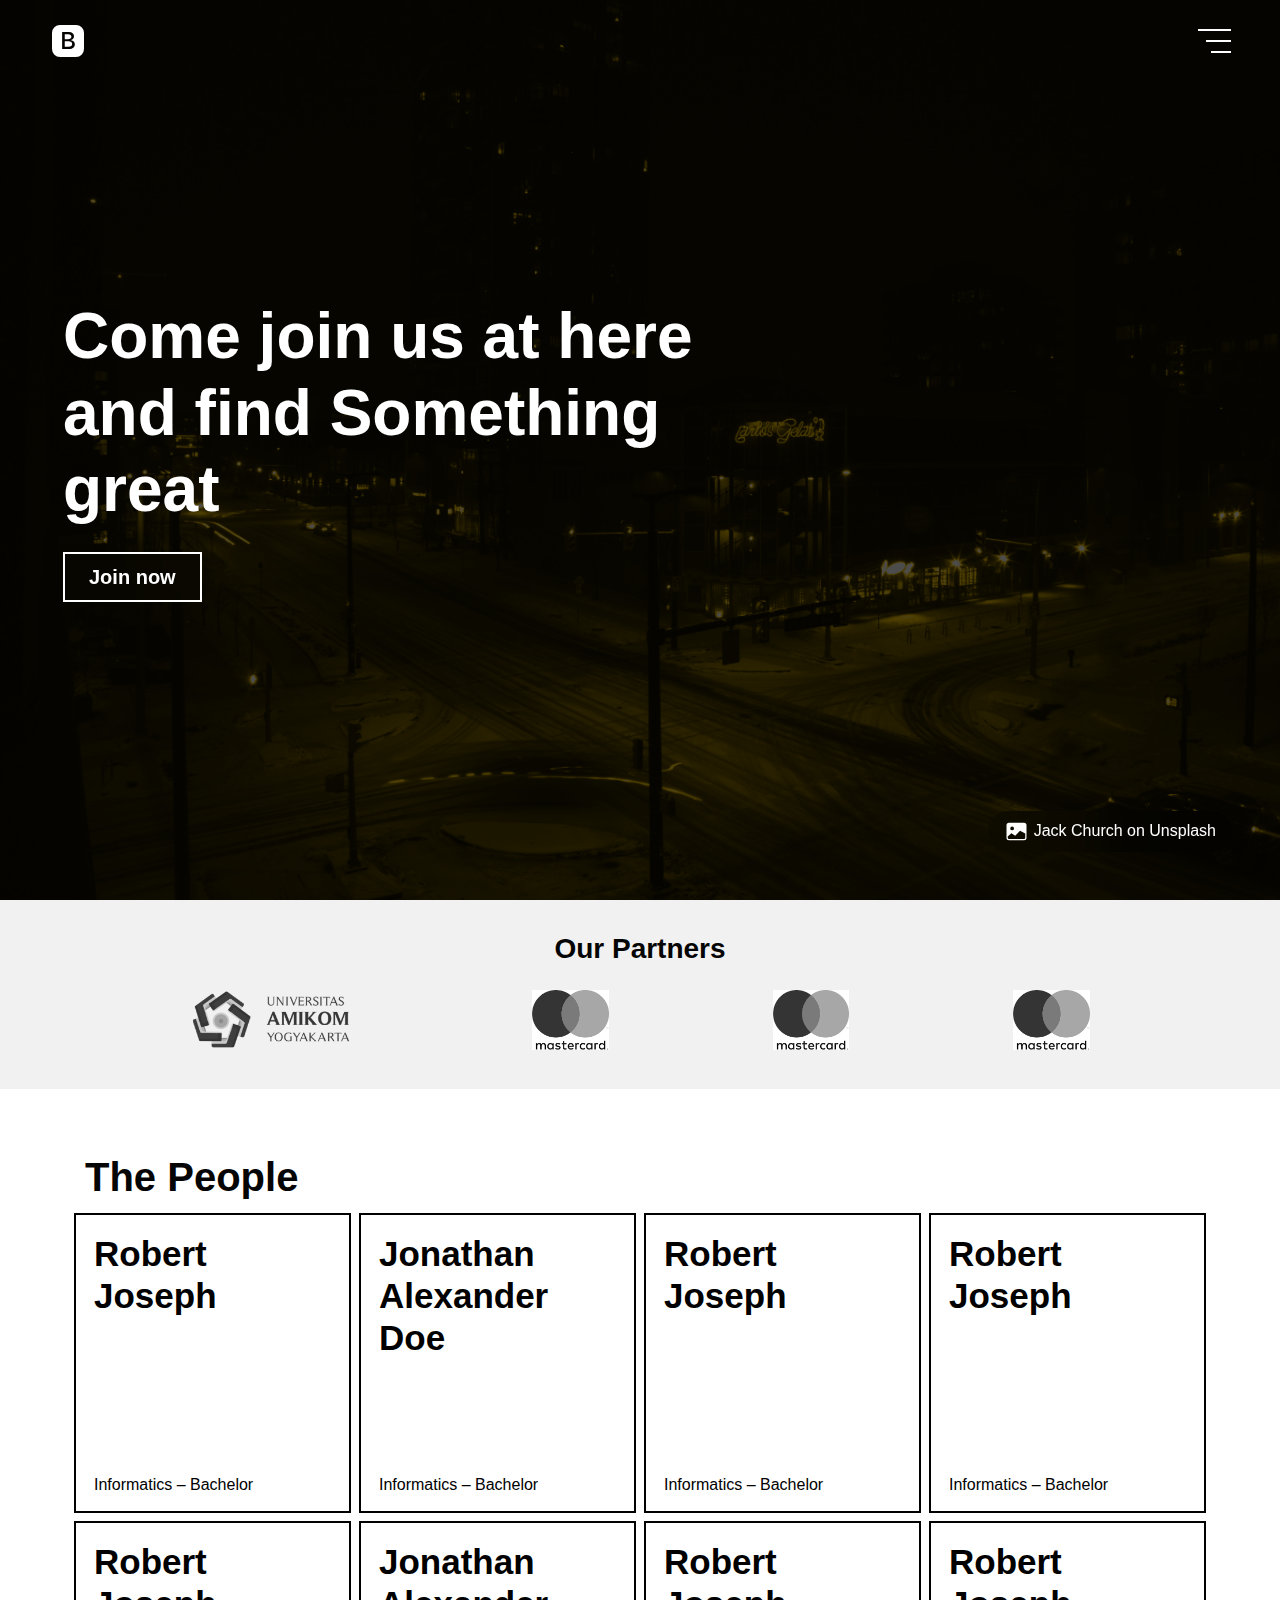
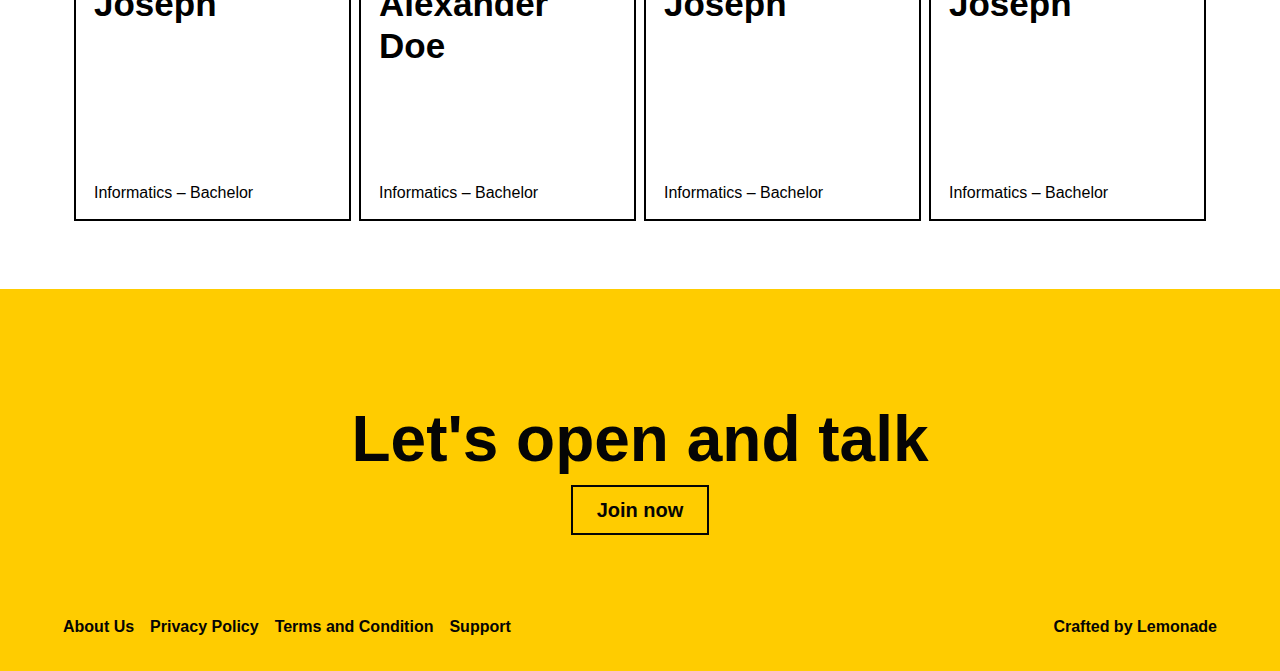
<file: index.html>
<!DOCTYPE html>
<html lang="en">
<head>
    <meta charset="UTF-8">
    <meta name="viewport" content="width=device-width, initial-scale=1.0">
    <title>Document</title>
    <link rel="stylesheet" href="https://cdnjs.cloudflare.com/ajax/libs/twitter-bootstrap/4.4.1/css/bootstrap.min.css">
    <link rel="stylesheet" href="style.css">
</head>
<body>
    <div class="ynr___">
        <nav class="navbar ___header trans">
            <a class="navbar-brand" href="#">
                <svg class="bi bi-bootstrap-fill" width="40px" height="40px" viewBox="0 0 20 20" fill="currentColor" xmlns="http://www.w3.org/2000/svg">
                    <path fill-rule="evenodd" d="M6.002 2a4 4 0 00-4 4v8a4 4 0 004 4h8a4 4 0 004-4V6a4 4 0 00-4-4h-8zm1.06 12h3.475c1.804 0 2.888-.908 2.888-2.396 0-1.102-.761-1.916-1.904-2.034v-.1c.832-.14 1.482-.93 1.482-1.816 0-1.3-.955-2.11-2.543-2.11H7.063V14zm1.313-4.875V6.658h1.78c.974 0 1.542.457 1.542 1.237 0 .802-.604 1.23-1.764 1.23H8.375zm0 3.762h1.898c1.184 0 1.81-.48 1.81-1.377 0-.885-.65-1.348-1.886-1.348H8.375v2.725z" clip-rule="evenodd"></path>
                </svg>
            </a>
            <div class="collapse navbar-collapse" id="navbarSupportedContent">
              <ul class="navbar-nav ml-auto">
                <li class="nav-item active">
                    <a class="nav-link" href="#">Home
                    </a>
                </li>
                <li class="nav-item">
                    <a class="nav-link" href="#">People
                    </a>
                </li>
                <li class="nav-item">
                    <a class="nav-link" href="#">Notes
                    </a>
                </li>
                <li class="nav-item dropdown">
                    <a class="nav-link dropdown-toggle" href="#" id="navbarDropdown" role="button" data-toggle="dropdown" aria-haspopup="true" aria-expanded="false">
                        Dropdown
                    </a>
                    <div class="dropdown-menu" aria-labelledby="navbarDropdown">
                        <a class="dropdown-item" href="#">Action</a>
                        <a class="dropdown-item" href="#">Another action</a>
                        <a class="dropdown-item" href="#">Something else here</a>
                    </div>
                </li>
                <li class="nav-item">
                  <a class="nav-link disabled" href="#" tabindex="-1" aria-disabled="true">Disabled</a>
                </li>
              </ul>
            </div>
            <button class="navbar-toggler" type="button" data-toggle="collapse" data-target="#navbarSupportedContent" aria-controls="navbarSupportedContent" aria-expanded="false" aria-label="Toggle navigation">
                <span></span>
                <span></span>
                <span></span>
            </button>
        </nav>
        <main class="content">
            <section class="section ___front-banner" style="--bg:url('images/bg.jpg');">
                <div class="___front-body">
                    <div class="container">
                        <h1>Come join us at here and find Something great</h1>
                        <div class="___action mt-1 mt-lg-4">
                            <button class="btn btn-outline-light ___blur btn-lg">Join now</button>
                        </div>
                    </div>
                </div>
                <div class="d-none d-lg-inline ___copyright">
                    <svg width="25px" height="25px" viewBox="0 0 20 20" fill="currentColor" xmlns="http://www.w3.org/2000/svg"><path fill-rule="evenodd" d="M2.002 5a2 2 0 012-2h12a2 2 0 012 2v10a2 2 0 01-2 2h-12a2 2 0 01-2-2V5zm1 9l2.646-2.354a.5.5 0 01.63-.062l2.66 1.773 3.71-3.71a.5.5 0 01.577-.094l3.777 1.947V15a1 1 0 01-1 1h-12a1 1 0 01-1-1v-1zm5-6.5a1.5 1.5 0 11-3 0 1.5 1.5 0 013 0z" clip-rule="evenodd"></path></svg>
                    Jack Church on Unsplash
                </div>
            </section>
            <section class="section ___partners">
                <div class="container">
                    <h3 class="text-center">Our Partners</h3>
                    <div class="___partners-card">
                        <img src="images/partners/amikom.png" alt="" class="___images">
                        <img src="images/partners/mc.png" alt="" class="___images">
                        <img src="images/partners/mc.png" alt="" class="___images">
                        <img src="images/partners/mc.png" alt="" class="___images">
                    </div>
                </div>
            </section>
            <section class="section is-medium px-3 px-lg-0 ___people">
                <div class="container">
                    <div class="page-title"><h1>The People</h1></div>
                    <div class="row">
                        <div class="col-6 col-lg-3 p-0 p-lg-1">
                            <a href="#" class="card" style="--bg:url('images/people.jpg')">
                                <div class="card-body">
                                    <h1 class="card-title">Robert Joseph</h1>
                                    <div class="card-text">Informatics – Bachelor</div>
                                </div>
                            </a>
                        </div>
                        <div class="col-6 col-lg-3 p-0 p-lg-1">
                            <a href="#" class="card" style="--bg:url('images/people.jpg')">
                                <div class="card-body">
                                    <h1 class="card-title">Jonathan Alexander Doe</h1>
                                    <div class="card-text">Informatics – Bachelor</div>
                                </div>
                            </a>
                        </div>
                        <div class="col-6 col-lg-3 p-0 p-lg-1">
                            <a href="#" class="card" style="--bg:url('images/people.jpg')">
                                <div class="card-body">
                                    <h1 class="card-title">Robert Joseph</h1>
                                    <div class="card-text">Informatics – Bachelor</div>
                                </div>
                            </a>
                        </div>
                        <div class="col-6 col-lg-3 p-0 p-lg-1">
                            <a href="#" class="card" style="--bg:url('images/people.jpg')">
                                <div class="card-body">
                                    <h1 class="card-title">Robert Joseph</h1>
                                    <div class="card-text">Informatics – Bachelor</div>
                                </div>
                            </a>
                        </div>
                        <div class="col-6 col-lg-3 p-0 p-lg-1">
                            <a href="#" class="card" style="--bg:url('images/people.jpg')">
                                <div class="card-body">
                                    <h1 class="card-title">Robert Joseph</h1>
                                    <div class="card-text">Informatics – Bachelor</div>
                                </div>
                            </a>
                        </div>
                        <div class="col-6 col-lg-3 p-0 p-lg-1">
                            <a href="#" class="card" style="--bg:url('images/people.jpg')">
                                <div class="card-body">
                                    <h1 class="card-title">Jonathan Alexander Doe</h1>
                                    <div class="card-text">Informatics – Bachelor</div>
                                </div>
                            </a>
                        </div>
                        <div class="col-6 col-lg-3 p-0 p-lg-1">
                            <a href="#" class="card" style="--bg:url('images/people.jpg')">
                                <div class="card-body">
                                    <h1 class="card-title">Robert Joseph</h1>
                                    <div class="card-text">Informatics – Bachelor</div>
                                </div>
                            </a>
                        </div>
                        <div class="col-6 col-lg-3 p-0 p-lg-1">
                            <a href="#" class="card" style="--bg:url('images/people.jpg')">
                                <div class="card-body">
                                    <h1 class="card-title">Robert Joseph</h1>
                                    <div class="card-text">Informatics – Bachelor</div>
                                </div>
                            </a>
                        </div>
                    </div>
                </div>
            </section>
        </main>
    </div>
    <footer class="section ___footer">
        <div class="container">
            <div class="widget text-center">
                <div class="content">
                    <h2>Let's open and talk</h2>
                    <a href="#" class="btn btn-outline-dark btn-lg">Join now</a>    
                </div>
            </div>
            <div class="row">
                <div class="col-12 col-lg-6 text-lg-left">
                    <ul>
                        <li><a href="#">About Us</a></li>
                        <li><a href="#">Privacy Policy</a></li>
                        <li><a href="#">Terms and Condition</a></li>
                        <li><a href="#">Support</a></li>
                    </ul>
                </div>
                <div class="col-12 col-lg-6 text-lg-right">
                    Crafted by Lemonade
                </div>
            </div>
        </div>
    </footer>
    <script src="https://cdnjs.cloudflare.com/ajax/libs/jquery/3.4.1/jquery.min.js"></script>    
    <script src="https://cdnjs.cloudflare.com/ajax/libs/twitter-bootstrap/4.4.1/js/bootstrap.min.js"></script>
    <script>
        $('document').ready(function(){
            var padtop = $('.___header').height() + 32;
            $('.ynr___').css('--padtop',padtop+'px');
            reachFooter();
        });
        window.onscroll = function() {
            reachFooter();
        };
        function reachFooter() {
            var hei = $('.ynr___').height();
            var hex = $('.___header').height();
            if (document.body.scrollTop > hei || document.documentElement.scrollTop > hei) {
                $('.___header').removeClass('active');
            }
            else if(document.body.scrollTop > hex || document.documentElement.scrollTop > hex) {
                $('.___header').addClass('active');
            }
            else {
                $('.___header').removeClass('active');
            }
        }
    </script>
</body>
</html>
</file>
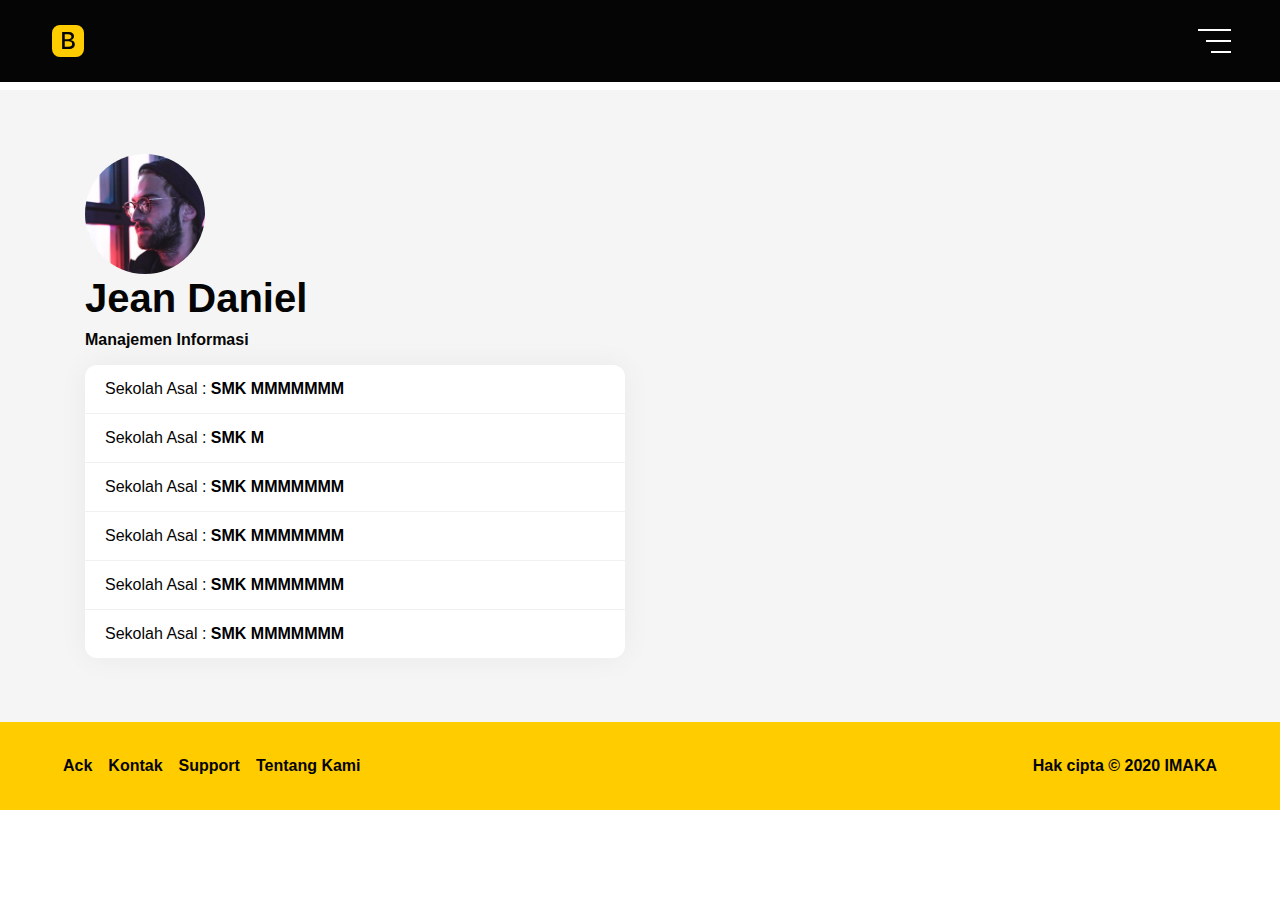
<file: anggota.html>
<!DOCTYPE html>
<html lang="en">
<head>
    <meta charset="UTF-8">
    <meta name="viewport" content="width=device-width, initial-scale=1.0">
    <title>Document</title>
    <link rel="stylesheet" href="https://cdnjs.cloudflare.com/ajax/libs/twitter-bootstrap/4.4.1/css/bootstrap.min.css">
    <link rel="stylesheet" href="style.css">
</head>
<body>
    <div class="ynr___">
        <nav class="navbar ___header">
            <a class="navbar-brand" href="#">
                <svg class="bi bi-bootstrap-fill" width="40px" height="40px" viewBox="0 0 20 20" fill="currentColor" xmlns="http://www.w3.org/2000/svg">
                    <path fill-rule="evenodd" d="M6.002 2a4 4 0 00-4 4v8a4 4 0 004 4h8a4 4 0 004-4V6a4 4 0 00-4-4h-8zm1.06 12h3.475c1.804 0 2.888-.908 2.888-2.396 0-1.102-.761-1.916-1.904-2.034v-.1c.832-.14 1.482-.93 1.482-1.816 0-1.3-.955-2.11-2.543-2.11H7.063V14zm1.313-4.875V6.658h1.78c.974 0 1.542.457 1.542 1.237 0 .802-.604 1.23-1.764 1.23H8.375zm0 3.762h1.898c1.184 0 1.81-.48 1.81-1.377 0-.885-.65-1.348-1.886-1.348H8.375v2.725z" clip-rule="evenodd"></path>
                </svg>
            </a>
            <div class="collapse navbar-collapse" id="navbarSupportedContent">
              <ul class="navbar-nav ml-auto">
                <li class="nav-item active">
                    <a class="nav-link" href="#">Home
                    </a>
                </li>
                <li class="nav-item">
                    <a class="nav-link" href="#">People
                    </a>
                </li>
                <li class="nav-item">
                    <a class="nav-link" href="#">Notes
                    </a>
                </li>
                <li class="nav-item dropdown">
                    <a class="nav-link dropdown-toggle" href="#" id="navbarDropdown" role="button" data-toggle="dropdown" aria-haspopup="true" aria-expanded="false">
                        Dropdown
                    </a>
                    <div class="dropdown-menu" aria-labelledby="navbarDropdown">
                        <a class="dropdown-item" href="#">Action</a>
                        <a class="dropdown-item" href="#">Another action</a>
                        <a class="dropdown-item" href="#">Something else here</a>
                    </div>
                </li>
                <li class="nav-item">
                  <a class="nav-link disabled" href="#" tabindex="-1" aria-disabled="true">Disabled</a>
                </li>
              </ul>
            </div>
            <button class="navbar-toggler" type="button" data-toggle="collapse" data-target="#navbarSupportedContent" aria-controls="navbarSupportedContent" aria-expanded="false" aria-label="Toggle navigation">
                <span></span>
                <span></span>
                <span></span>
            </button>
        </nav>
        <main class="content">
            <section class="section is-medium px-3 mt-sec px-lg-0 ___people bg-grey">
                <div class="container">
                    <img src="images/people.jpg" class="___rad" width="120px" height="120px" alt="People">
                    <div class="page-title">
                        <h1>Jean Daniel</h1>
                        <h6 class="mb-4 mb-lg-3">Manajemen Informasi</h6>
                    </div>
                    <div class="row">
                        <div class="col-12 col-lg-6">
                            <ul class="list-group ___custom ___rad-ul ___shadow bg-white">
                                <li class="list-group-item">Sekolah Asal : <a class="list-group-action" href="">SMK MMMMMMM</a></li>
                                <li class="list-group-item">Sekolah Asal : <a class="list-group-action" href="">SMK M</a></li>
                                <li class="list-group-item">Sekolah Asal : <a class="list-group-action" href="">SMK MMMMMMM</a></li>
                                <li class="list-group-item">Sekolah Asal : <a class="list-group-action" href="">SMK MMMMMMM</a></li>
                                <li class="list-group-item">Sekolah Asal : <a class="list-group-action" href="">SMK MMMMMMM</a></li>
                                <li class="list-group-item">Sekolah Asal : <a class="list-group-action" href="">SMK MMMMMMM</a></li>
                            </ul>        
                        </div>
                        <div class="col-12 col-lg-6"></div>
                    </div>
                </div>
            </section>
        </main>
    </div>
    <footer class="section ___footer">
        <div class="container">
            <div class="row">
                <div class="col-12 col-lg-6 text-lg-left">
                    <ul>
                        <li><a href="/ack">Ack</a></li>
                        <li><a href="/privacy">Kontak</a></li>
                        <li><a href="mailto:imaka@outook.com">Support</a></li>
                        <li><a href="/about">Tentang Kami</a></li>
                    </ul>
                </div>
                <div class="col-12 col-lg-6 text-lg-right">
                    Hak cipta &copy; 2020 IMAKA
                </div>
            </div>
        </div>
    </footer>
    <script src="https://cdnjs.cloudflare.com/ajax/libs/jquery/3.4.1/jquery.min.js"></script>    
    <script src="https://cdnjs.cloudflare.com/ajax/libs/twitter-bootstrap/4.4.1/js/bootstrap.min.js"></script>
    <script src="main.js"></script>
</body>
</html>
</file>
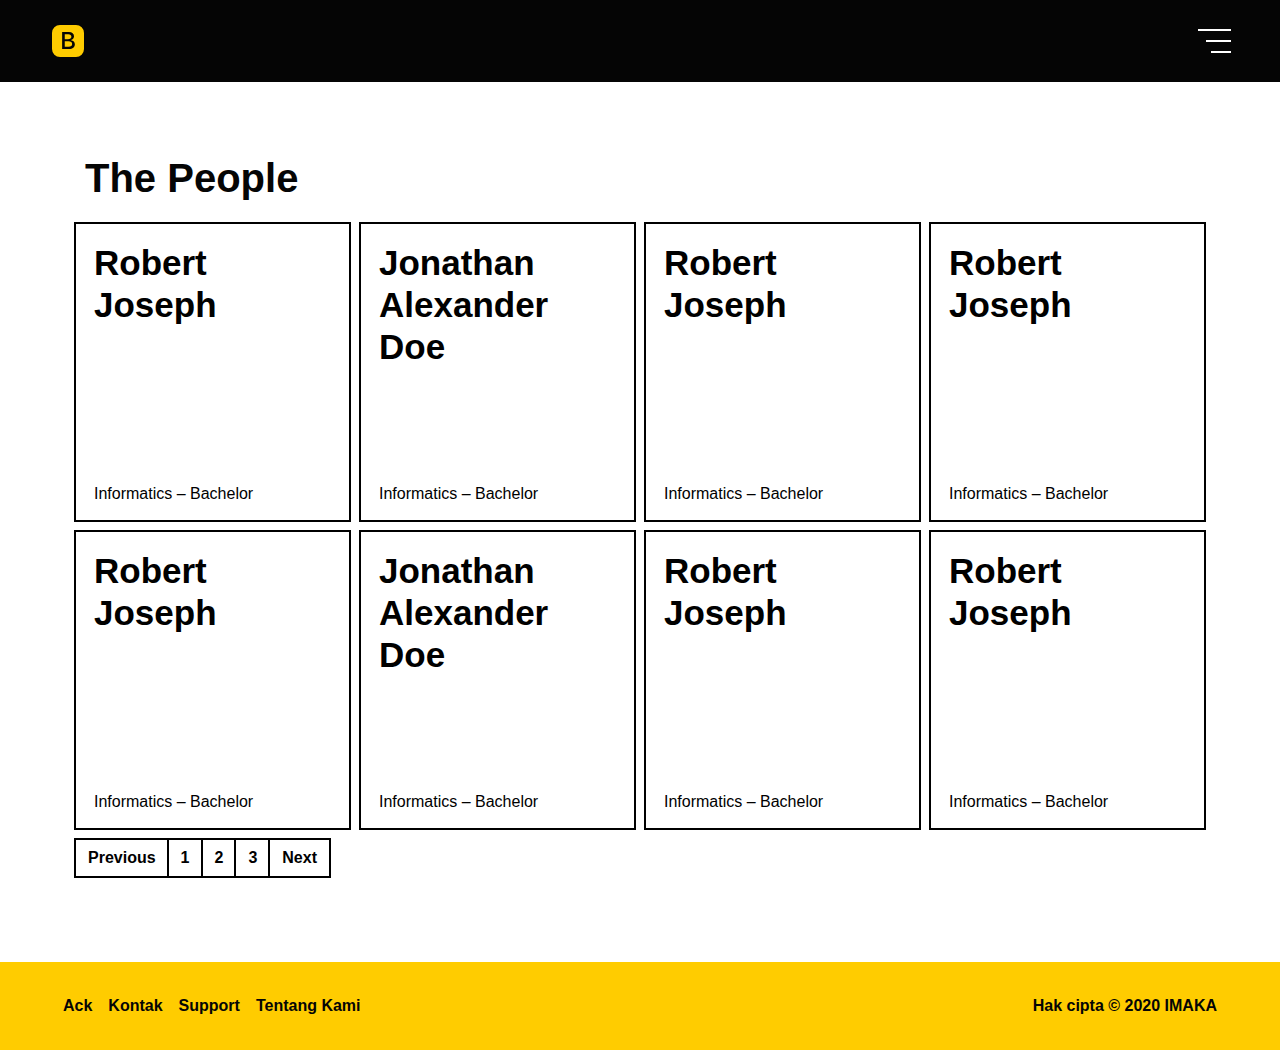
<file: people.html>
<!DOCTYPE html>
<html lang="en">
<head>
    <meta charset="UTF-8">
    <meta name="viewport" content="width=device-width, initial-scale=1.0">
    <title>Document</title>
    <link rel="stylesheet" href="https://cdnjs.cloudflare.com/ajax/libs/twitter-bootstrap/4.4.1/css/bootstrap.min.css">
    <link rel="stylesheet" href="style.css">
</head>
<body>
    <div class="ynr___">
        <nav class="navbar ___header">
            <a class="navbar-brand" href="#">
                <svg class="bi bi-bootstrap-fill" width="40px" height="40px" viewBox="0 0 20 20" fill="currentColor" xmlns="http://www.w3.org/2000/svg">
                    <path fill-rule="evenodd" d="M6.002 2a4 4 0 00-4 4v8a4 4 0 004 4h8a4 4 0 004-4V6a4 4 0 00-4-4h-8zm1.06 12h3.475c1.804 0 2.888-.908 2.888-2.396 0-1.102-.761-1.916-1.904-2.034v-.1c.832-.14 1.482-.93 1.482-1.816 0-1.3-.955-2.11-2.543-2.11H7.063V14zm1.313-4.875V6.658h1.78c.974 0 1.542.457 1.542 1.237 0 .802-.604 1.23-1.764 1.23H8.375zm0 3.762h1.898c1.184 0 1.81-.48 1.81-1.377 0-.885-.65-1.348-1.886-1.348H8.375v2.725z" clip-rule="evenodd"></path>
                </svg>
            </a>
            <div class="collapse navbar-collapse" id="navbarSupportedContent">
              <ul class="navbar-nav ml-auto">
                <li class="nav-item active">
                    <a class="nav-link" href="#">Home
                    </a>
                </li>
                <li class="nav-item">
                    <a class="nav-link" href="#">People
                    </a>
                </li>
                <li class="nav-item">
                    <a class="nav-link" href="#">Notes
                    </a>
                </li>
                <li class="nav-item dropdown">
                    <a class="nav-link dropdown-toggle" href="#" id="navbarDropdown" role="button" data-toggle="dropdown" aria-haspopup="true" aria-expanded="false">
                        Dropdown
                    </a>
                    <div class="dropdown-menu" aria-labelledby="navbarDropdown">
                        <a class="dropdown-item" href="#">Action</a>
                        <a class="dropdown-item" href="#">Another action</a>
                        <a class="dropdown-item" href="#">Something else here</a>
                    </div>
                </li>
                <li class="nav-item">
                  <a class="nav-link disabled" href="#" tabindex="-1" aria-disabled="true">Disabled</a>
                </li>
              </ul>
            </div>
            <button class="navbar-toggler" type="button" data-toggle="collapse" data-target="#navbarSupportedContent" aria-controls="navbarSupportedContent" aria-expanded="false" aria-label="Toggle navigation">
                <span></span>
                <span></span>
                <span></span>
            </button>
        </nav>
        <main class="content">
            <section class="section is-medium px-3 mt-sec px-lg-0 ___people">
                <div class="container">
                    <div class="page-title"><h1>The People</h1></div>
                    <div class="row mt-lg-3">
                        <div class="col-6 col-lg-3 p-0 p-lg-1">
                            <a href="anggota.html" class="card" style="--bg:url('images/people.jpg')">
                                <div class="card-body">
                                    <h1 class="card-title">Robert Joseph</h1>
                                    <div class="card-text">Informatics – Bachelor</div>
                                </div>
                            </a>
                        </div>
                        <div class="col-6 col-lg-3 p-0 p-lg-1">
                            <a href="#" class="card" style="--bg:url('images/people.jpg')">
                                <div class="card-body">
                                    <h1 class="card-title">Jonathan Alexander Doe</h1>
                                    <div class="card-text">Informatics – Bachelor</div>
                                </div>
                            </a>
                        </div>
                        <div class="col-6 col-lg-3 p-0 p-lg-1">
                            <a href="#" class="card" style="--bg:url('images/people.jpg')">
                                <div class="card-body">
                                    <h1 class="card-title">Robert Joseph</h1>
                                    <div class="card-text">Informatics – Bachelor</div>
                                </div>
                            </a>
                        </div>
                        <div class="col-6 col-lg-3 p-0 p-lg-1">
                            <a href="#" class="card" style="--bg:url('images/people.jpg')">
                                <div class="card-body">
                                    <h1 class="card-title">Robert Joseph</h1>
                                    <div class="card-text">Informatics – Bachelor</div>
                                </div>
                            </a>
                        </div>
                        <div class="col-6 col-lg-3 p-0 p-lg-1">
                            <a href="#" class="card" style="--bg:url('images/people.jpg')">
                                <div class="card-body">
                                    <h1 class="card-title">Robert Joseph</h1>
                                    <div class="card-text">Informatics – Bachelor</div>
                                </div>
                            </a>
                        </div>
                        <div class="col-6 col-lg-3 p-0 p-lg-1">
                            <a href="#" class="card" style="--bg:url('images/people.jpg')">
                                <div class="card-body">
                                    <h1 class="card-title">Jonathan Alexander Doe</h1>
                                    <div class="card-text">Informatics – Bachelor</div>
                                </div>
                            </a>
                        </div>
                        <div class="col-6 col-lg-3 p-0 p-lg-1">
                            <a href="#" class="card" style="--bg:url('images/people.jpg')">
                                <div class="card-body">
                                    <h1 class="card-title">Robert Joseph</h1>
                                    <div class="card-text">Informatics – Bachelor</div>
                                </div>
                            </a>
                        </div>
                        <div class="col-6 col-lg-3 p-0 p-lg-1">
                            <a href="#" class="card" style="--bg:url('images/people.jpg')">
                                <div class="card-body">
                                    <h1 class="card-title">Robert Joseph</h1>
                                    <div class="card-text">Informatics – Bachelor</div>
                                </div>
                            </a>
                        </div>
                        <nav aria-label="Page navigation example">
                            <ul class="pagination p-lg-1">
                              <li class="page-item"><a class="page-link" href="#">Previous</a></li>
                              <li class="page-item"><a class="page-link" href="#">1</a></li>
                              <li class="page-item"><a class="page-link" href="#">2</a></li>
                              <li class="page-item"><a class="page-link" href="#">3</a></li>
                              <li class="page-item"><a class="page-link" href="#">Next</a></li>
                            </ul>
                        </nav>    
                    </div>
                </div>
            </section>
        </main>
    </div>
    <footer class="section ___footer">
        <div class="container">
            <div class="row">
                <div class="col-12 col-lg-6 text-lg-left">
                    <ul>
                        <li><a href="/ack">Ack</a></li>
                        <li><a href="/privacy">Kontak</a></li>
                        <li><a href="mailto:imaka@outook.com">Support</a></li>
                        <li><a href="/about">Tentang Kami</a></li>
                    </ul>
                </div>
                <div class="col-12 col-lg-6 text-lg-right">
                    Hak cipta &copy; 2020 IMAKA
                </div>
            </div>
        </div>
    </footer>
    <script src="https://cdnjs.cloudflare.com/ajax/libs/jquery/3.4.1/jquery.min.js"></script>    
    <script src="https://cdnjs.cloudflare.com/ajax/libs/twitter-bootstrap/4.4.1/js/bootstrap.min.js"></script>
    <script src="main.js"></script>
</body>
</html>
</file>
<file: style.css>
@font-face {
    font-family: Manrope;
    src: url(https://cdn.shopify.com/s/files/1/0267/5189/3575/t/2/assets/manrope-extrabold.woff2) format("woff2"), url(https://cdn.shopify.com/s/files/1/0267/5189/3575/t/2/assets/manrope-extrabold.woff) format("woff"), url(https://cdn.shopify.com/s/files/1/0267/5189/3575/t/2/assets/manrope-extrabold.otf) format("truetype");
    font-style: normal;
    font-weight: 800
}

@font-face {
    font-family: Manrope;
    src: url(https://cdn.shopify.com/s/files/1/0267/5189/3575/t/2/assets/manrope-bold.woff2) format("woff2"), url(https://cdn.shopify.com/s/files/1/0267/5189/3575/t/2/assets/manrope-bold.woff) format("woff"), url(https://cdn.shopify.com/s/files/1/0267/5189/3575/t/2/assets/manrope-bold.otf) format("truetype");
    font-style: normal;
    font-weight: 700
}

@font-face {
    font-family: Manrope;
    src: url(https://cdn.shopify.com/s/files/1/0267/5189/3575/t/2/assets/manrope-semibold.woff2) format("woff2"), url(https://cdn.shopify.com/s/files/1/0267/5189/3575/t/2/assets/manrope-semibold.woff) format("woff"), url(https://cdn.shopify.com/s/files/1/0267/5189/3575/t/2/assets/manrope-semibold.otf) format("truetype");
    font-style: normal;
    font-weight: 600
}

@font-face {
    font-family: Manrope;
    src: url(https://cdn.shopify.com/s/files/1/0267/5189/3575/t/2/assets/manrope-medium.woff2) format("woff2"), url(https://cdn.shopify.com/s/files/1/0267/5189/3575/t/2/assets/manrope-medium.woff) format("woff"), url(https://cdn.shopify.com/s/files/1/0267/5189/3575/t/2/assets/manrope-medium.otf) format("truetype");
    font-style: normal;
    font-weight: 500
}

@font-face {
    font-family: Manrope;
    src: url(https://cdn.shopify.com/s/files/1/0267/5189/3575/t/2/assets/manrope-regular.woff2) format("woff2"), url(https://cdn.shopify.com/s/files/1/0267/5189/3575/t/2/assets/manrope-regular.woff) format("woff"), url(https://cdn.shopify.com/s/files/1/0267/5189/3575/t/2/assets/manrope-regular.otf) format("truetype");
    font-style: normal;
    font-weight: 400
}

@font-face {
    font-family: Manrope;
    src: url(https://cdn.shopify.com/s/files/1/0267/5189/3575/t/2/assets/manrope-light.woff2) format("woff2"), url(https://cdn.shopify.com/s/files/1/0267/5189/3575/t/2/assets/manrope-light.woff) format("woff"), url(https://cdn.shopify.com/s/files/1/0267/5189/3575/t/2/assets/manrope-light.otf) format("truetype");
    font-style: normal;
    font-weight: 300
}

@font-face {
    font-family: Manrope;
    src: url(https://cdn.shopify.com/s/files/1/0267/5189/3575/t/2/assets/manrope-thin.woff2) format("woff2"), url(https://cdn.shopify.com/s/files/1/0267/5189/3575/t/2/assets/manrope-thin.woff) format("woff"), url(https://cdn.shopify.com/s/files/1/0267/5189/3575/t/2/assets/manrope-thin.otf) format("truetype");
    font-style: normal;
    font-weight: 200
}
:root {
    --primary:#ffcc00;
    --primary-light:#ffdd00;
    --grey: #ccc;
    /* Font */
    --font: Manrope,sans-serif;

    /* Radius */
    --main-radius: 12px;
}
html, body {
    font-family: var(--font);
    background: #fff;
    color: #050505;
}
h1,h2,h3,h4,h5,h6,.h1,.h2,.h3,.h4,.h5,.h6 {
    font-family: var(--font);
    font-weight: 800;
}
a {
    color: var(--primary);
}
a:hover {
    color: var(--primary-light);
}
.btn {
    border: 2px solid transparent;
    border-radius: 0;
    font-family: var(--font);
    font-weight: 800;
    position: relative;
}
.btn-lg {
    padding: .5rem 1.5rem;
}
.btn::before {
    content: "";
    width: 5px;
    bottom: -6px;
    height: 100%;
    background: #444;
    position: absolute;
    right: -6px;
    transition: .2s ease-in-out;
}
.btn::after {
    content: "";
    width: 100%;
    bottom: -6px;
    height: 5px;
    background: #444;
    position: absolute;
    right: -6px;
    transition: .2s ease-in-out;
}
.btn:not(:hover)::after {
    height: 0;
    transform: translateY(-3px) translateX(-3px);
}
.btn:not(:hover)::before {
    width: 0;
    transform: translateY(-3px) translateX(-3px);
}
.btn-primary,.btn-primary:hover,.btn-primary:active {
    border-color: transparent;
    background: var(--primary);
    color: #050505;
}
.btn-outline-primary, .btn-outline-primary:hover, .btn-outline-primary:focus {
    border-color:var(--primary);
    color: var(--primary);
    background: transparent;
}
.btn-outline-primary::after, .btn-outline-primary::before {
    background: var(--primary);
}
.btn-outline-dark, .btn-outline-dark:hover, .btn-outline-dark:focus {
    border-color:#050505;
    color: #050505;
    background: transparent;
}
.btn-outline-dark::after, .btn-outline-dark::before {
    background: #050505;
}
.btn-outline-light, .btn-outline-light:hover, .btn-outline-light:focus {
    border-color:#fff;
    color: #fff;
    background: transparent;
}
.btn-outline-light::after, .btn-outline-light::before {
    background: #fff;
}
/* Background */
.bg-white {
    background: #fff;
}
.bg-grey {
    background: #f5f5f5;
}
.mt-sec {
    margin-top:calc(var(--padtop) + .5rem);
}
.card {
    box-shadow:none;
    border:none;
    background: transparent;
}
.___form .label {
    font-weight: 700;
    position: relative;
}
.___form .label::after {
    content:"";
    height: 1px;
    bottom: 0;
    left: 0;
    width: 100%;
    background: #000;
    position: absolute;
}
.___shadow {
    box-shadow:0 0 30px rgba(0,0,0,.05);
}
.form-group {
    margin-bottom: 2rem;
}
.form-control {
    height: auto;
    padding: .75rem 1rem;
    border: 1px solid #000;
    border-radius:0;
}
.form-control::-webkit-input-placeholder {
    color: #000;
}
.form-control::-moz-placeholder {
    color: #000;
    opacity: 1;
}
.form-control:focus, .form-control:active {
    border-color: var(--primary);
    box-shadow: 0 0 0 2px inset var(--primary);
}
.form-control:focus::-webkit-input-placeholder
 {
    color: var(--primary);
}
.form-check {
    padding-left: 1rem;
    cursor: grab;
}
.form-check .form-check-input {
    opacity: 0;
}
.form-check .form-check-label {
    cursor: grab;
}
.form-check .form-check-input ~ .form-check-label::before {
    content: "";
    width: 20px;
    height: 20px;
    background-color: #fff;
    border:1px solid #000;
    left: 0;
    position: absolute;
    border-radius: 0;
    cursor: grab;
}
.form-check .form-check-input:checked ~ .form-check-label::before {
    border-color: var(--primary);
}
.form-check .form-check-input[type=radio] ~ .form-check-label::before {
    border-radius: 100px;
    cursor: grab;
}
.form-check .form-check-input:checked ~ .form-check-label {
    color: var(--primary);
}
.form-check .form-check-input ~ .form-check-label::after {
    content: "";
    width: 19px;
    height: 19px;
    background: url("data:image/svg+xml,%3csvg xmlns='http://www.w3.org/2000/svg' width='8' height='8' viewBox='0 0 8 8'%3e%3cpath fill='%23fff' d='M6.564.75l-3.59 3.612-1.538-1.55L0 4.26l2.974 2.99L8 2.193z'/%3e%3c/svg%3e");
    background-position: center;
    background-repeat: no-repeat;
    background-color: var(--primary);
    left: 0;
    top: 0;
    position: absolute;
    border-radius: 4px;
    transition: .2s ease-in-out;
}
.form-check .form-check-input:not(:checked) ~ .form-check-label::after {
    transform: scale(0);
}
.form-check .form-check-input[type=radio] ~ .form-check-label::after {
    background: #fff;
    border: 7px solid var(--primary);
    border-radius: 100px;
}
.form-check .form-check-input:disabled ~ .form-check-label::before {
    background: #eee;
}
.select2-container--default .select2-selection--single {
    height: auto;
    padding: .6rem 2rem .6rem .75rem;
    border: 1px solid #000;
    border-radius: 0;
}
.select2-container--default .select2-selection--single:focus {
    outline: none;
    border-color: var(--primary);
    box-shadow: 0 0 0 2px var(--primary);
}
.select2-container--default .select2-selection--single .select2-selection__arrow {
    top: calc(50% - 13px);
    right: 5px;
}
.select2-dropdown {
    border:none;
    box-shadow: 0 1px 3px rgba(50,50,93,.15), 0 1px 0 rgba(0,0,0,.02);
    padding: .4rem;
}
.select2-container--default .select2-search--dropdown .select2-search__field {
    border:2px solid #000;
    outline:none;
}
.select2-results__option {
    padding: 6px 12px;
    border-radius: 4px;
}
.select2-container--default .select2-results__option--highlighted[aria-selected] {
    background: var(--primary);
}
.___rad {
    border-radius:10000px;
}
.___rad-ul {
    border-radius: var(--main-radius);
}
.___blur {
    backdrop-filter: blur(30px);
    -webkit-backdrop-filter: blur(30px);
}
.___header {
    position: fixed;
    top: 0;
    left: 0;
    right: 0;
    z-index: 999;
}
.___header .navbar-toggler {
    display: inline;
    color: #fff;
    padding: 0;
    width: 35px;
    height: 35px;
    position: relative;
    outline: none;
    overflow: hidden;
}
.___header .navbar-toggler span {
    height: 2px;
    background: #fff;
    display: block;
    position: absolute;
    transition: all .22s ease-in-out;
}
.___header .navbar-toggler span:nth-child(1) {
    width: 35px;
    top: 15%;
}
.___header .navbar-toggler[aria-expanded='true'] span:nth-child(1) {
    transform: translateY(7px);
}
.___header .navbar-toggler span:nth-child(2) {
    width: 27px;
    left: 8px;
    top: calc(50% - 1px);
}
.___header .navbar-toggler[aria-expanded='true'] span:nth-child(2) {
    transform: translateX(-35px);
    width: 35px;
    left: 0;
}
.___header .navbar-toggler span:nth-child(3) {
    width: 23px;
    left: 13px;
    bottom: 15%;
}
.___header .navbar-toggler[aria-expanded='true'] span:nth-child(3) {
    left: 0;
    width: 35px;
    left: 0;
    transform: translateY(-7px);
}
.___header .navbar-collapse {
    background: #050505;
    position: fixed;
    right: 0;
    bottom: 0;
    transition: all .2s ease-in-out;
    overflow: auto;
    scrollbar-width: 0;
}
.___header .navbar-collapse::-webkit-scrollbar {
    width: 0;
    height: 0;
}
.___header .navbar-nav .nav-link {
    color: #fff;
    font-family: var(--font);
    font-weight: 500;
}
.___header .navbar-nav .nav-link p {
    font-size: 16px;
    color: #56555f;
}
.___header .navbar-nav .nav-link:hover {
    color: var(--primary);
}
.___header .navbar-collapse:not(.show) {
    transform: translateX(30vw);
    display: inherit;
    bottom: 0;
    height: auto!important;
}
.___header .navbar-collapse:not(.show) {
    transform: translateX(var(--width));
}
.___header .dropdown-menu {
    background: transparent;
    transition: all 3s ease-in-out;
    overflow: hidden;
    display: inherit;
}
.___header .dropdown-menu:not(.show) {
    height: 0;
}
.___header .dropdown-menu .dropdown-item {
    color: #fff;
    padding: .5rem 0;
    transition: all .3s ease-in-out;
}
.___header .dropdown-menu:not(.show) .dropdown-item {
    transform: translateY(-100px);
}
.___header .dropdown-menu .dropdown-item:hover {
    color: var(--primary);
    background: transparent;
}
.___front-banner {
    z-index: 1;
    color: #fff;
    background: var(--bg);
    background-size: cover;
    background-color: var(--primary);
    background-blend-mode: luminosity;
    height: 100vh;
    align-items: stretch;
    display: flex;
    flex-direction: column;
    justify-content: space-between;
}
.___front-banner::before {
    content: "";
    position: absolute;
    background: rgba(0, 0, 0, .7);
    top: 0;
    left: 0;
    z-index: 2;
    height: 100%;
    width: 100%;
}
.___front-banner h2 {
    font-weight:400;
    text-transform: uppercase;
    font-size: 18px;
    letter-spacing: 1px;
}
.___front-banner .container {
    z-index: 3;
}
.___front-banner .___copyright {
    z-index: 3;
    position: absolute;
    bottom: 3rem;
    right: 3rem;
    color: #fff;
    padding: .5rem 1rem;
    background: rgba(0, 0, 0, .2);
    border-radius: 100px;
    -webkit-backdrop-filter: blur(30px);
    backdrop-filter: blur(30px);
}
.___front-banner .___front-body {
    align-items: center;
    display: flex;
    flex-grow: 1;
    flex-shrink: 0;
}
.___front-banner .___front-body .container {
    flex-grow: 1;
    flex-shrink: 1;
}
.___partners .___partners-card {
    width: 100%;
    display: flex;
    flex-direction: row;
    justify-content: space-between;
}
.___partners {
    background: #f1f1f1;
}
.___partners .___partners-card img {
    display: inline-block;
    max-height: 60px;
    margin: 0 10px;
}
.___partners .___partners-card img:not(:hover) {
    filter: grayscale();
}
.___people .card {
    border: none;
    border-radius: 0;
    background: var(--bg);
    background-size: cover;
    background-position: center;
    background-color: #fff;
    background-blend-mode: luminosity;
    height: 300px;
    position: relative;
    overflow: hidden;
    color: #000;
    text-decoration: none;
}
.___people .card .card-body {
    transition: .3s ease-in-out;
    padding-bottom: 2rem;
    box-shadow: 0 0 0 2px inset #000;
    background: #fff;
}
.___people .card:hover .card-body {
    background: rgba(0, 0, 0, .2);
    color: transparent;
}
.___people .card .card-body .card-text {
    position: absolute;
    bottom: 1rem;
}
.___images {
    margin-top: 1rem;
    display: block;
    list-style: none;
}
.___images .face {
    width: 5rem;
    height: 5rem;
    display: inline-block;
    margin-left: -1rem;
    border-radius: 50%;
    border: 4px solid #fff;
    line-height: 1;
    box-sizing: content-box;
    background-color: #e6f1f8;
}
.___images .face img{
    -o-object-fit: cover;
    object-fit: cover;
    border-radius: 50%;
    height: 100%;
    width: 100%;
}
.___footer {
    background: var(--primary);
    font-family: var(--font);
    font-weight: 700;
}
.___footer a {
    color: #050505;
}
.___footer a:not(.btn):hover {
    color: #050505;
    text-decoration: none;
    box-shadow: 0 2px 0 0 #050505;
}
.page-link {
    border:2px solid #000;
    font-weight:700;
    color: #000;
}
.page-link:hover {
    color: var(--primary);
    border-color: #000;
    background: #000;
}
.page-item:first-child .page-link,.page-item:last-child .page-link {
    border-radius: 0;
}
.page-item:not(:last-child) .page-link {
    border-right: 0;
}
.___custom .list-group-item {
    border: none;
    background: transparent;
    border-bottom:1px solid #f1f1f1;
}
.___custom .list-group-item a {
    color: #000;
    font-weight: 700;
}
.___custom .list-group-item:last-child {
    border-bottom: 0;
}
.___custom .list-group-item:last-child,.___custom .list-group-item:first-child {
    border-radius: 0;
}
/* Altert */
.alert {
    border-radius: 0;
    border: 1px solid var(--grey);
}
@media (min-width: 1200px) {
    .___footer .container {
        max-width: inherit;
        width: auto;
        margin: 0 3rem;
    }
}
@media (min-width:992px) {
    .section {
        padding: 2rem 0;
    }
    .section.is-medium {
        padding: 4rem 0;
    }
    .trans .navbar-brand {
        color: #fff;
    }
    .___header:not(.trans), .trans.active {
        background: #050505;
    }
    .___header.foot {
        background: transparent!important;
    }
    .___header {
        padding: 1rem 3rem;
    }
    .___header .navbar-collapse {
        --width:35vw;
        width: var(--width);
        padding: 7rem 0;
        top: 0;
    }
    .___header .navbar-nav .nav-link {
        font-size: 1.5rem;
        padding: .5rem 3rem;
        position: relative;
    }
    .___header.foot .navbar-brand {
        color: #000;
    }
    .___header.foot .navbar-toggler[aria-expanded=false] span {
        background: #000;
    }
    .___header .dropdown-menu {
        padding: 0 3rem;
    }
    .___front-banner .___front-body {
        padding: 0 3rem;
        max-width: 60vw;
    }
    .___front-banner h1 {
        font-size:4rem;
    }
    .___partners .container {
        max-width: 950px;
    }
    .___partners .___partners-card {
        display: inline-flex;
        margin-top: 1rem;
    }
    .___why small {
        font-weight: 500;
        letter-spacing: 2px;
    }
    .___why h1 {
        font-weight: 800;
        line-height: 1;
        font-size: 48px;
    }
    .___why .subtitle {
        font-size: 1.3rem;
    }
    .___people .card .card-body {
        width: 100%;
        height: 100%;
    }
    .___people .card .card-body .card-title {
        font-size: 35px;
    }
    .mw-900 {
        max-width: 900px;
    }
    .___footer ul {
        list-style: none;
        padding: 0;
        display: block;
    }
    .___footer ul li {
        float: left;
    }
    .___footer ul li:not(:last-child) {
        margin-right: 1rem;
    }
    .___footer .widget {
        padding: 5rem 0;
    }
    .___footer .widget h2 {
        font-size: 4rem;
    }
}
@media (max-width:991px) {
    .section {
        padding: 1.5rem 0;
    }
    .___header {
        background: #050505;
    }
    .___header .navbar-collapse {
        padding: 2rem;
        --width:100vw;
        width:var(--width);
    }
    .___header .navbar-nav .nav-link {
        font-size: 1.25rem;
        position: relative;
    }
    .___header .navbar-nav .nav-link::before {
        content: "";
        width: 0;
        background: #fff;
        height: 2px;
        position: absolute;
        bottom: 0;
        left: 0;
        transition: .2s ease-in-out;
    }
    .___header .navbar-nav .nav-link:hover::before {
        width: 100%;
        background: var(--primary);
    }
    .___header .navbar-toggler {
        width: 30px;
        height: 30px;
    }
    .___people .col-6 {
        margin-bottom: 4px;
    }
    .___people .card {
        background-size: cover;
        margin: 2px;
    }
    .___people .card h1 {
        font-size: 24px;
    }
    .___people .card .card-body {
        padding-bottom: 5rem;
    }
    .___partners .___partners-card {
        max-width: 100vw;
        overflow-x: auto;
        scrollbar-width: 0;
    }
    .___partners .___partners-card::-webkit-scrollbar {
        height: 0;
    }
    .___partners .___partners-card img {
        max-height: 50px;
    }
    .___front-banner {
        background-position: center;
    }
    .___front-banner .container {
        margin:0 1rem;
    }
    .___footer {
        padding: 4rem 1rem;
    }
    .___footer .widget {
        margin-bottom:3rem;
    }
    .___footer ul {
        padding: 3rem 0;
        list-style: none;
        border-bottom:2px solid #000;
        border-top:2px solid #000;
    }
}
</file>
